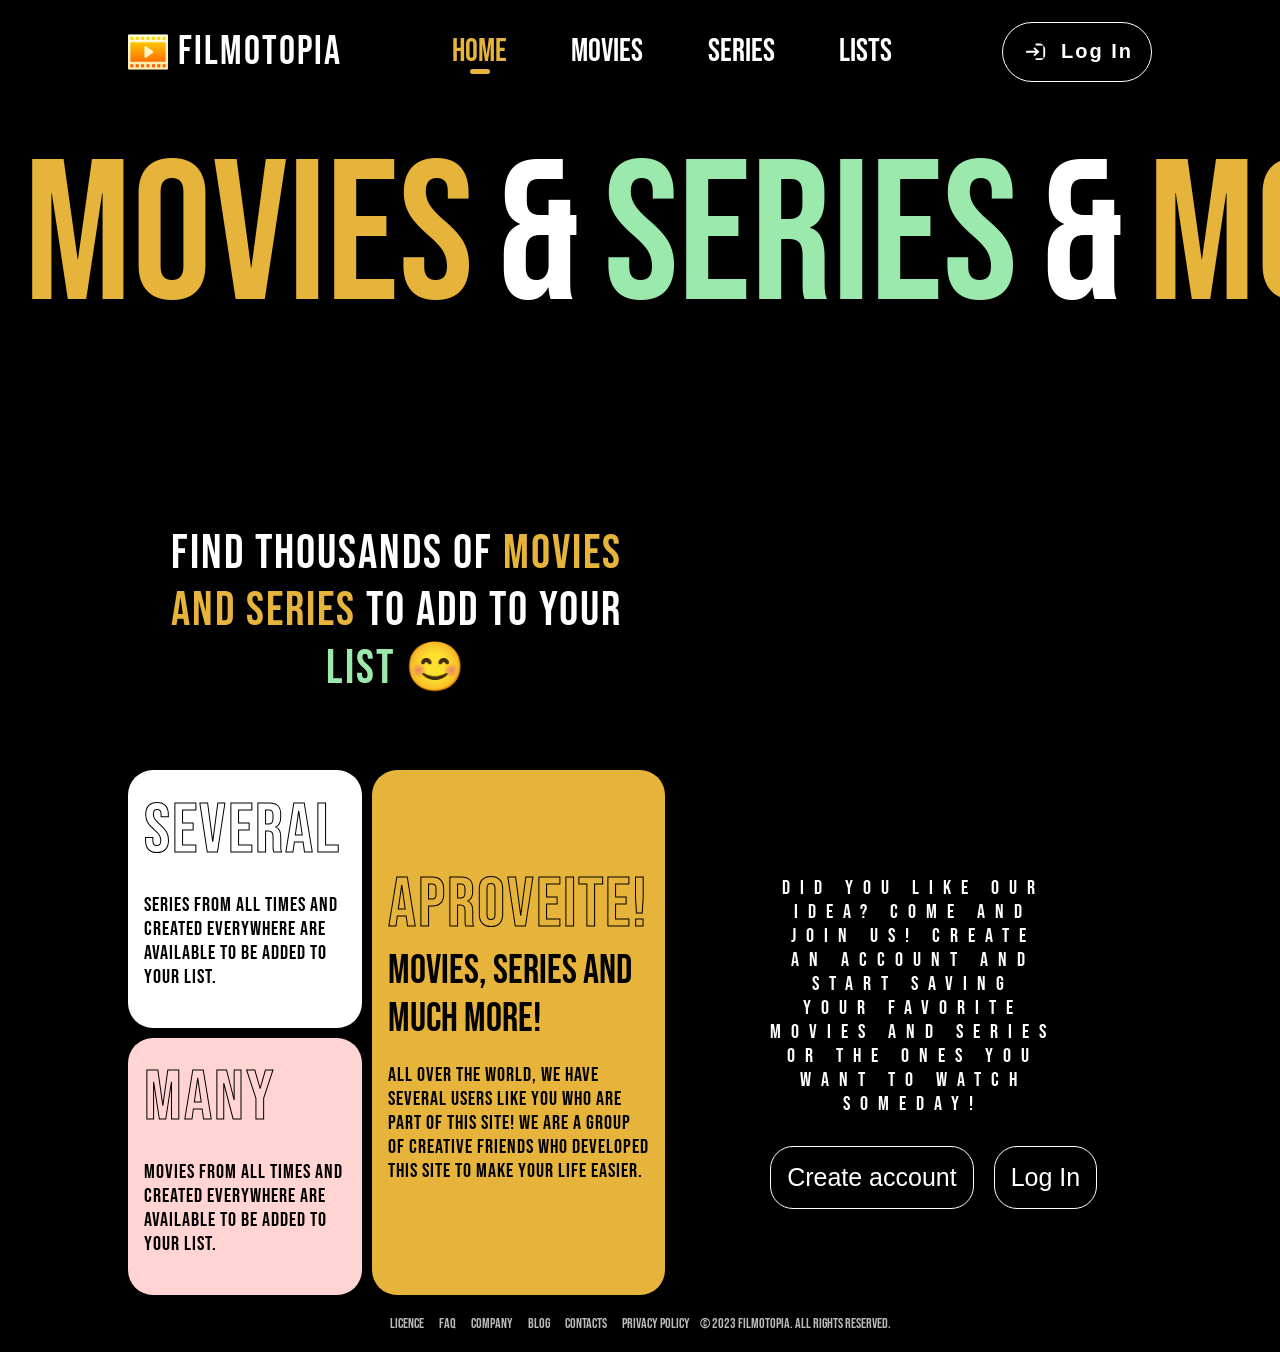
<file: index.html>
<!doctype html>
<html lang="en">
<head>
    <meta charset="UTF-8">
    <meta name="viewport"
          content="width=device-width, user-scalable=no, initial-scale=1.0, maximum-scale=1.0, minimum-scale=1.0">
    <meta http-equiv="X-UA-Compatible" content="ie=edge">
    <title>Filmotopia</title>
    <link rel="icon" href="img/logo/muviesLogo.png" type="image/png">
    <link rel="stylesheet" href="styles/style.css">
</head>
<body>
<header>
    <div class="logo">
        <img src="img/logo/muviesLogo.png" alt="img">
        <h1>FILMOTOPIA</h1>
    </div>
    <ul>
        <li><a href="index.html">home</a></li>
        <li><a href="films.html">MOVIES</a></li>
        <li><a href="series.html">SERIES</a></li>
        <li><a href="lists.html">LISTS</a></li>
    </ul>
    <div class="profileContainer">
        <button class="logInButton">
            <img src="img/icon/VectorDoor.svg" alt="vector">
            Log In
        </button>
    </div>
</header>

<main>
    <section class="marquee">
        <div class="marquee-track">
            <div class="marquee-content">
                <span>MOVIES</span>&
                <span>SERIES</span>&
                <span>MORE</span>&
                <span>MOVIES</span>&
                <span>SERIES</span>&
                <span>MORE</span>&
            </div>
            <div class="marquee-content">
                <span>MOVIES</span>&
                <span>SERIES</span>&
                <span>MORE</span>&
                <span>MOVIES</span>&
                <span>SERIES</span>&
                <span>MORE</span>&
            </div>
        </div>
    </section>
    <section class="infoGridContainer">
        <div class="textContainer block0">
            <h3>Find thousands of <span>movies and series</span> to
                add to your <span>list</span> 😊</h3>
        </div>
        <div class="textContainer block1">
            <h4>several</h4>
            <p>
                series from all times and created
                everywhere are available to be added to your list.
            </p>

        </div>
        <div class="textContainer block2">
            <h4>many</h4>
            <p>
                movies from all times and created
                everywhere are available to be added to your list.
            </p>

        </div>
        <div class="textContainer block3">
            <h4>aproveite!</h4>
            <span>movies, series and much more!</span>
            <p>
                All over the world, we have several users like you who are part of this site!
                We are a group of creative friends who developed this site to make your life easier.
            </p>

        </div>
        <div class="block4">
            <div>
                <p>
                    Did you like our idea? Come and join us! Create an account and start saving your favorite movies and
                    series or the ones you want to watch someday!
                </p>
                <div class="buttonContainer">
                    <button>Create account</button>
                    <button class="logInButton">Log In</button>
                </div>
            </div>

        </div>
    </section>
</main>

<footer>
    <div class="footer-links">
        <a href="#">Licence</a>
        <a href="#">FAQ</a>
        <a href="#">Company</a>
        <a href="#">Blog</a>
        <a href="#">Contacts</a>
        <a href="#">Privacy Policy</a>
    </div>
    <div class="footer-copy">
        © 2023 Filmotopia. All rights reserved.
    </div>
</footer>

<script src="scripts/load-layout.js"></script>
</body>
</html>
</file>
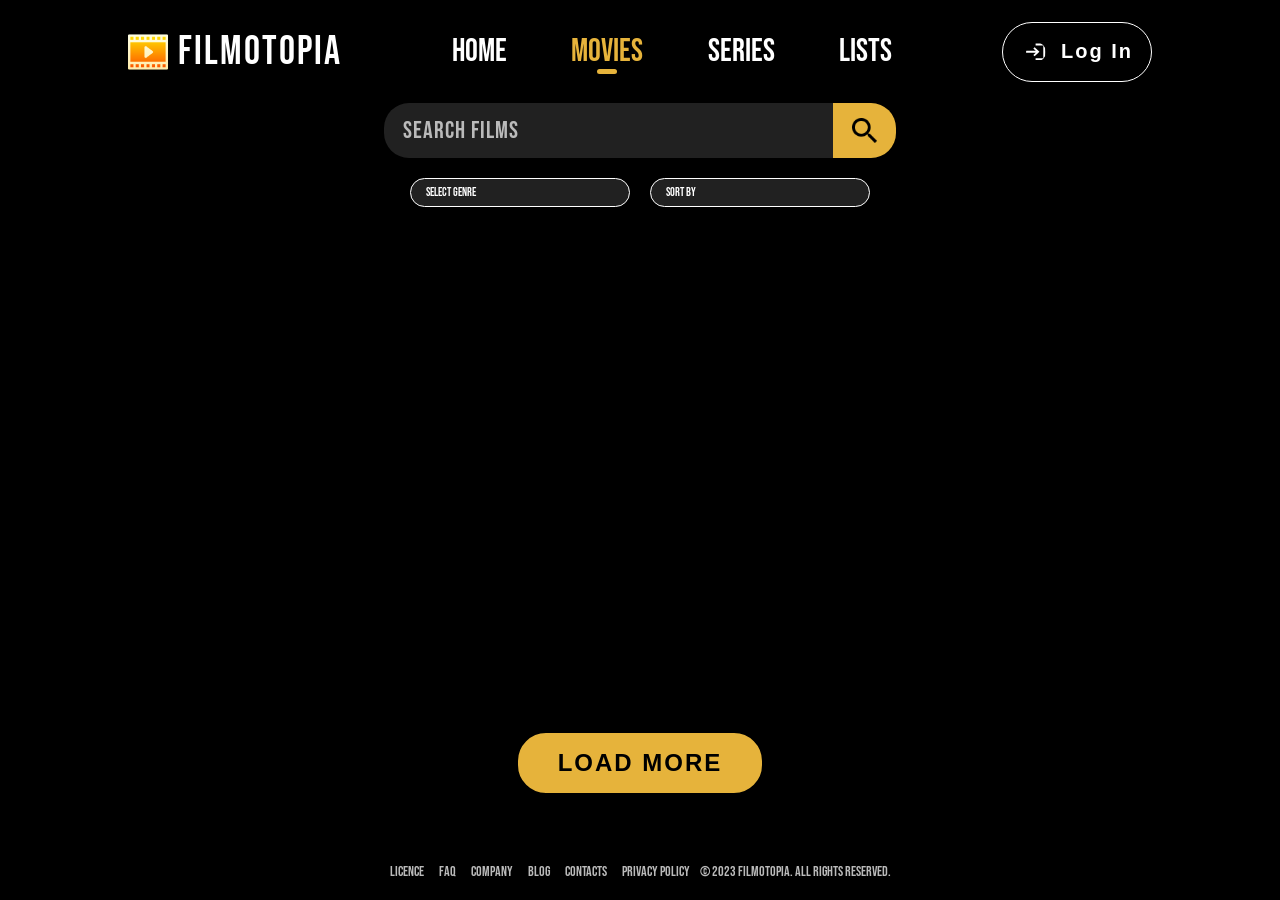
<file: films.html>
<!DOCTYPE html>
<html lang="en">
<head>
    <meta charset="UTF-8">
    <title>Films</title>
    <link rel="icon" href="img/logo/muviesLogo.png" type="image/png">
    <link rel="stylesheet" href="styles/style.css">
</head>
<body>
<header>
    <div class="logo">
        <img src="img/logo/muviesLogo.png" alt="img">
        <h1>FILMOTOPIA</h1>
    </div>
    <ul>
        <li><a href="index.html">home</a></li>
        <li><a href="films.html">MOVIES</a></li>
        <li><a href="series.html">SERIES</a></li>
        <li><a href="lists.html">LISTS</a></li>
    </ul>
    <div class="profileContainer">
        <button class="logInButton">
            <img src="img/icon/VectorDoor.svg" alt="vector">
            Log In
        </button>
    </div>
</header>

<main>
    <section class="controls">
        <div class="search">
            <input type="text" id="searchInput" placeholder="SEARCH FILMS"/>
            <button id="searchButton"><img src="img/icon/Magnifier.png" alt="Magnifier"></button>
        </div>

        <div class="filters">
            <select id="genreSelect">
                <option value="">Select Genre</option>
            </select>

            <select id="sortSelect">
                <option value="">Sort by</option>
                <option value="popularity.desc">Popularity</option>
                <option value="vote_average.desc">Rating</option>
                <option value="release_date.desc">Release Date (Newest)</option>
            </select>
        </div>
    </section>

    <section class="moviesGrid" id="moviesList">

    </section>

    <div class="load-more">
        <button id="loadMoreBtn" class="loadMoreBtn">LOAD MORE</button>
    </div>
</main>

<footer>
    <div class="footer-links">
        <a href="#">Licence</a>
        <a href="#">FAQ</a>
        <a href="#">Company</a>
        <a href="#">Blog</a>
        <a href="#">Contacts</a>
        <a href="#">Privacy Policy</a>
    </div>
    <div class="footer-copy">
        © 2023 Filmotopia. All rights reserved.
    </div>
</footer>

<script src="scripts/load-layout.js"></script>
<script src="scripts/movies.js"></script>
</body>
</html>
</file>
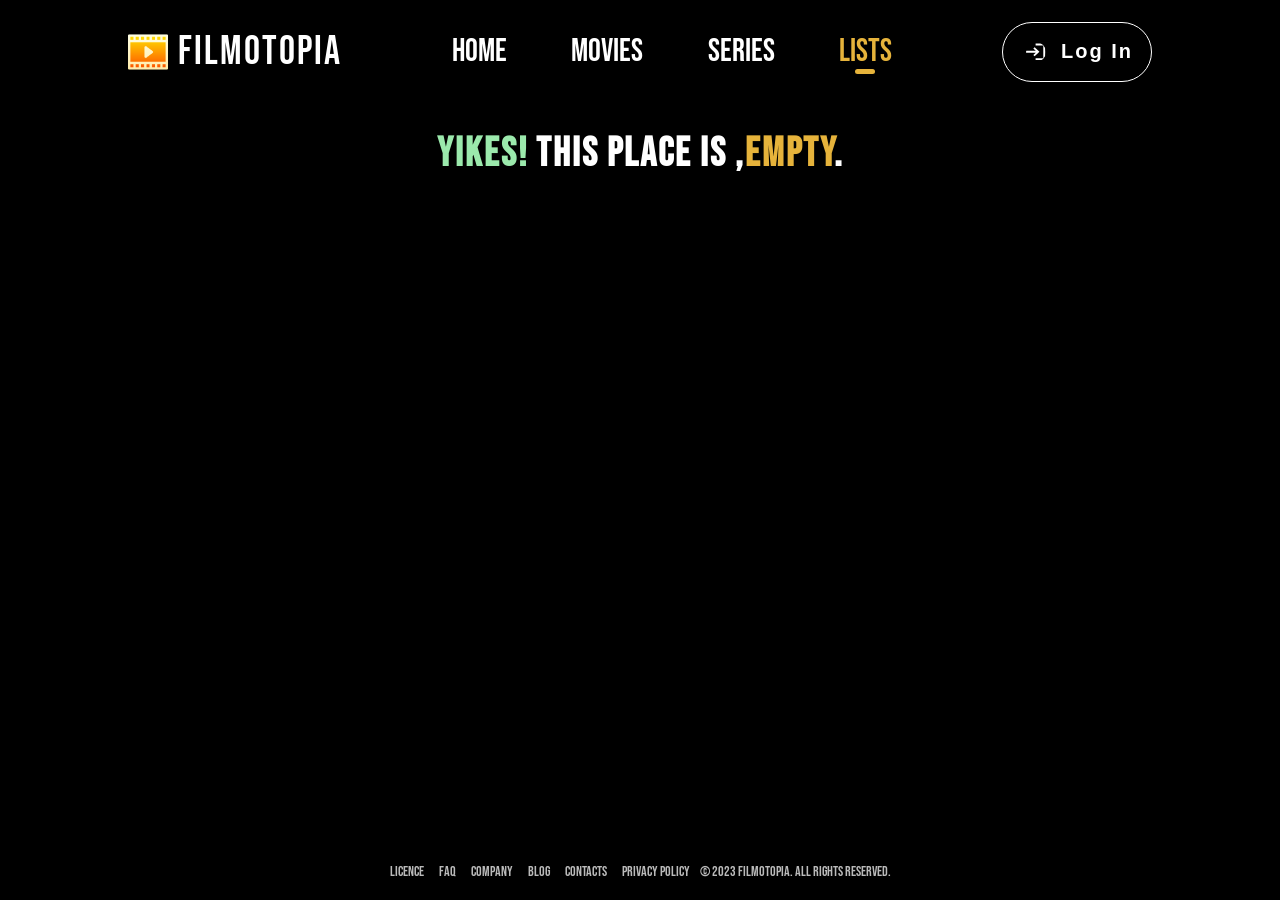
<file: lists.html>
<!DOCTYPE html>
<html lang="en">
<head>
    <meta charset="UTF-8">
    <title>Title</title>
    <link rel="stylesheet" href="styles/style.css">
</head>
<body>
<header>
    <div class="logo">
        <img src="img/logo/muviesLogo.png" alt="img">
        <h1>FILMOTOPIA</h1>
    </div>
    <ul>
        <li><a href="index.html">home</a></li>
        <li><a href="films.html">MOVIES</a></li>
        <li><a href="series.html">SERIES</a></li>
        <li><a href="lists.html">LISTS</a></li>
    </ul>
    <div class="profileContainer">
        <button class="logInButton">
            <img src="img/icon/VectorDoor.svg" alt="vector">
            Log In
        </button>
    </div>
</header>
<main>
    <h1 class="titleList"></h1>
    <div class="favoritesContainer" id="favoritesContainer"></div>
</main>

<footer>
    <div class="footer-links">
        <a href="#">Licence</a>
        <a href="#">FAQ</a>
        <a href="#">Company</a>
        <a href="#">Blog</a>
        <a href="#">Contacts</a>
        <a href="#">Privacy Policy</a>
    </div>
    <div class="footer-copy">
        © 2023 Filmotopia. All rights reserved.
    </div>
</footer>

<script src="scripts/load-layout.js"></script>
<script src="scripts/lists.js"></script>
</body>
</html>
</file>
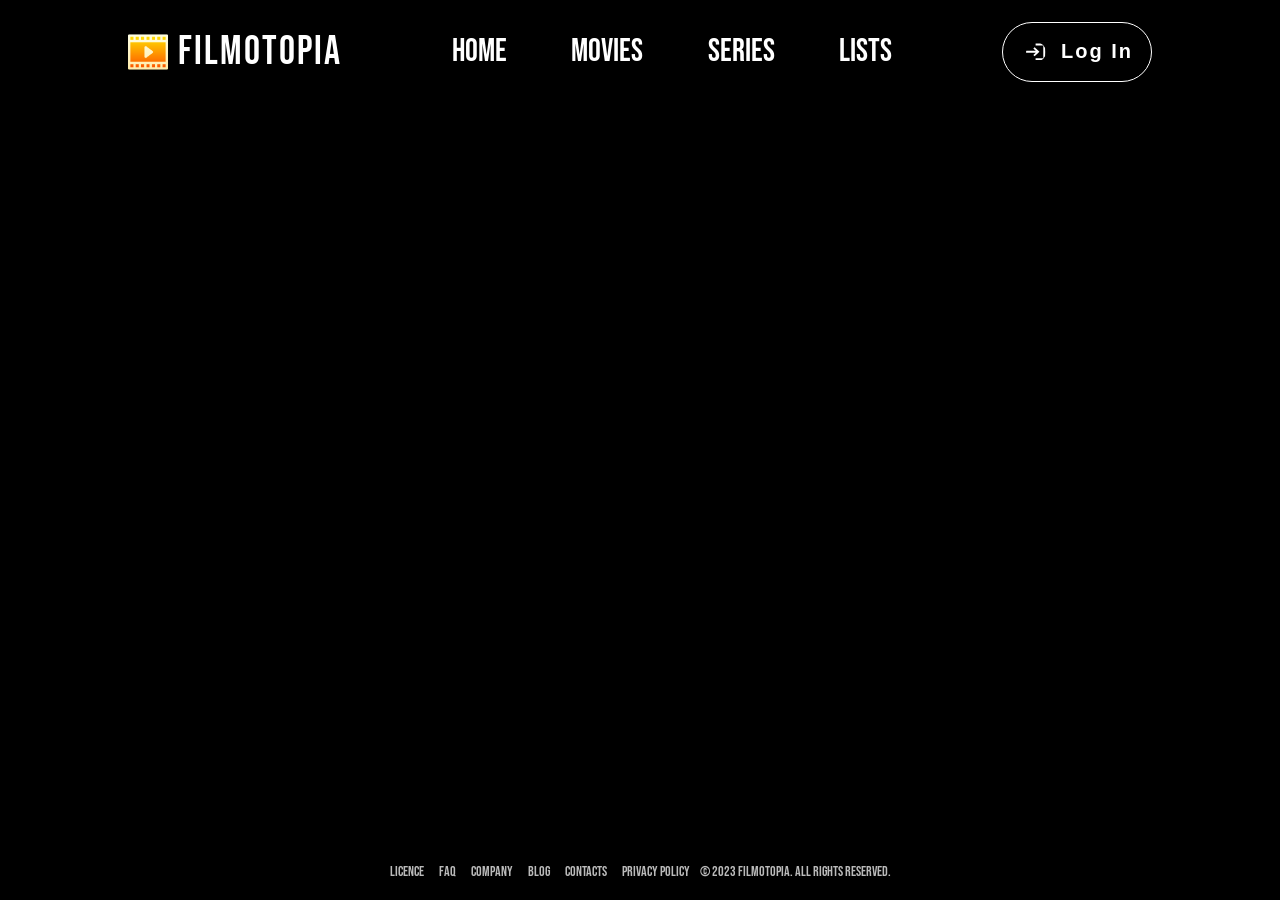
<file: movie.html>
<!DOCTYPE html>
<html lang="en">
<head>
    <meta charset="UTF-8">
    <title>Movie Details</title>
    <link rel="icon" href="img/logo/muviesLogo.png" type="image/png">
    <link rel="stylesheet" href="styles/style.css">
</head>
<body>
<header>
    <div class="logo">
        <img src="img/logo/muviesLogo.png" alt="img">
        <h1>FILMOTOPIA</h1>
    </div>
    <ul>
        <li><a href="index.html">home</a></li>
        <li><a href="films.html">MOVIES</a></li>
        <li><a href="series.html">SERIES</a></li>
        <li><a href="lists.html">LISTS</a></li>
    </ul>
    <div class="profileContainer">
        <button class="logInButton">
            <img src="img/icon/VectorDoor.svg" alt="vector">
            Log In
        </button>
    </div>
</header>
<main>
    <div id="movieDetails" class="movieDetails"></div>
</main>

<footer>
    <div class="footer-links">
        <a href="#">Licence</a>
        <a href="#">FAQ</a>
        <a href="#">Company</a>
        <a href="#">Blog</a>
        <a href="#">Contacts</a>
        <a href="#">Privacy Policy</a>
    </div>
    <div class="footer-copy">
        © 2023 Filmotopia. All rights reserved.
    </div>
</footer>


<script src="./scripts/movie.js"></script>
<script src="./scripts/load-layout.js"></script>
</body>
</html>
</file>
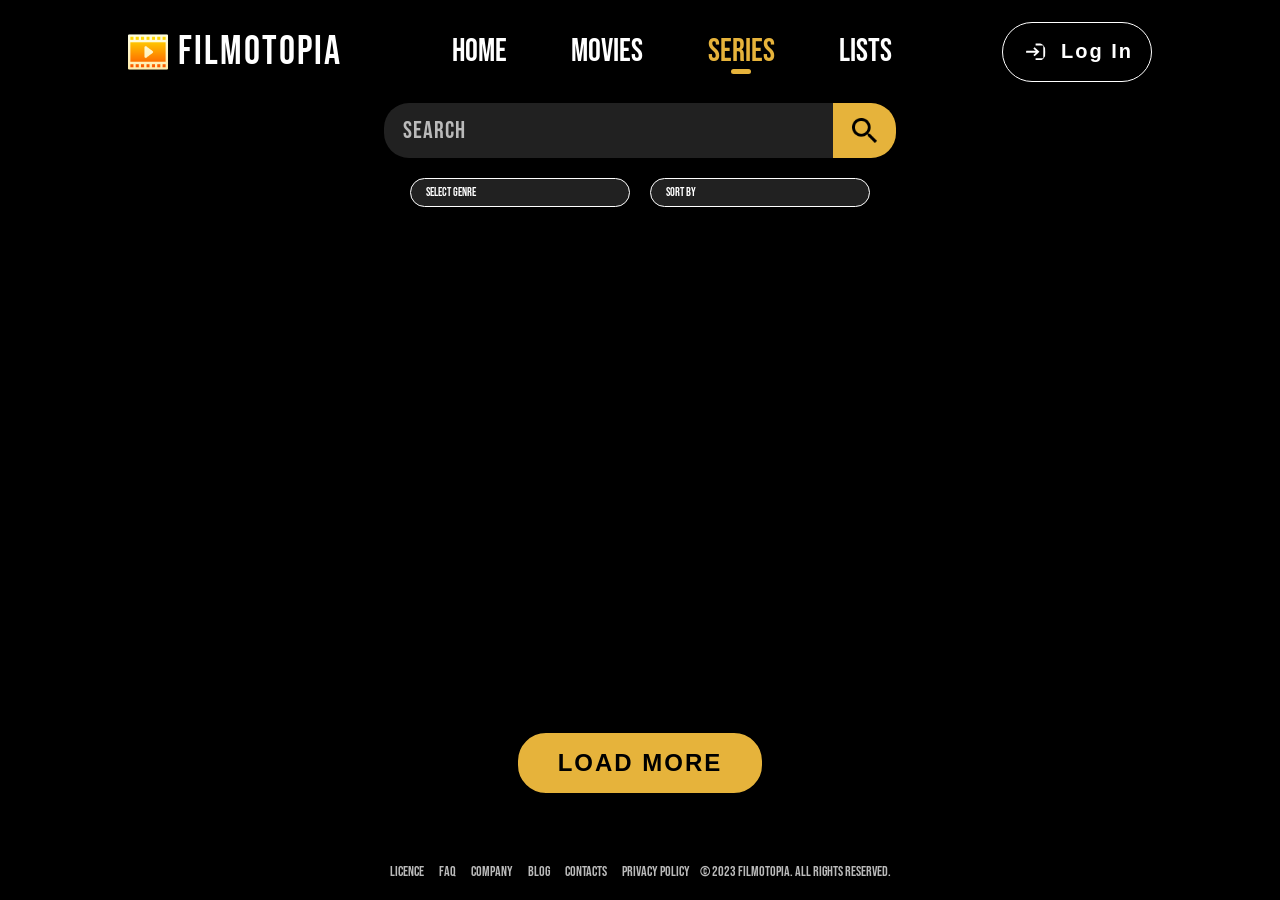
<file: series.html>
<!DOCTYPE html>
<html lang="en">
<head>
    <meta charset="UTF-8">
    <title>Series</title>
    <link rel="icon" href="img/logo/muviesLogo.png" type="image/png">
    <link rel="stylesheet" href="styles/style.css">
</head>
<body>
<header>
    <div class="logo">
        <img src="img/logo/muviesLogo.png" alt="img">
        <h1>FILMOTOPIA</h1>
    </div>
    <ul>
        <li><a href="index.html">home</a></li>
        <li><a href="films.html">MOVIES</a></li>
        <li><a href="series.html">SERIES</a></li>
        <li><a href="lists.html">LISTS</a></li>
    </ul>
    <div class="profileContainer">
        <button class="logInButton">
            <img src="img/icon/VectorDoor.svg" alt="vector">
            Log In
        </button>
    </div>
</header>

<main>
    <section class="controls">
        <div class="search">
            <input type="text" id="searchInput" placeholder="SEARCH"/>
            <button id="searchButton"><img src="img/icon/Magnifier.png" alt="Magnifier"></button>
        </div>

        <div class="filters">
            <select id="genreSelect">
                <option value="">Select Genre</option>
            </select>

            <select id="sortSelect">
                <option value="">Sort by</option>
                <option value="popularity.desc">Popularity</option>
                <option value="vote_average.desc">Rating</option>
                <option value="release_date.desc">Release Date (Newest)</option>
            </select>
        </div>
    </section>

    <section class="moviesGrid" id="moviesList">

    </section>

    <div class="load-more">
        <button id="loadMoreBtn" class="loadMoreBtn">LOAD MORE</button>
    </div>
</main>

<footer>
    <div class="footer-links">
        <a href="#">Licence</a>
        <a href="#">FAQ</a>
        <a href="#">Company</a>
        <a href="#">Blog</a>
        <a href="#">Contacts</a>
        <a href="#">Privacy Policy</a>
    </div>
    <div class="footer-copy">
        © 2023 Filmotopia. All rights reserved.
    </div>
</footer>

<script src="scripts/load-layout.js"></script>
<script src="scripts/series.js"></script>
</body>
</html>
</file>
<file: styles/style.css>
@font-face {
  font-family: "Bedas";
  src: url("../fonts/BebasNeue-Regular.ttf");
  font-weight: 400;
  font-style: normal;
  font-display: swap;
}
html {
  height: 100%;
}

body {
  font-family: "Bedas";
  background-color: #000000;
  color: white;
  width: 100vw;
  height: 100vh;
  box-sizing: border-box;
  margin: 0;
  display: flex;
  flex-direction: column;
  justify-content: space-between;
  align-items: center;
}
body .modalAuthorization {
  position: fixed;
  inset: 0;
  z-index: 1000;
  background-color: rgba(0, 0, 0, 0.85);
  display: flex;
  flex-direction: row;
  justify-content: center;
  align-items: center;
}
body .modalAuthorization .modalWindowAut {
  width: 400px;
  background-color: #212121;
  border-radius: 25px;
  box-shadow: 0 0 20px rgba(0, 0, 0, 0.6);
  padding: 2rem;
  position: relative;
  opacity: 0;
  transform: translateY(-30px);
  transition: all 0.5s ease;
}
body .modalAuthorization .modalWindowAut h2 {
  color: #E6B33B;
  text-align: center;
  font-size: 32px;
  margin-bottom: 1.5rem;
}
body .modalAuthorization .modalWindowAut .formGroup {
  margin-bottom: 1rem;
  display: flex;
  flex-direction: column;
  gap: 0.5rem;
}
body .modalAuthorization .modalWindowAut .formGroup label {
  font-size: 18px;
  color: #BABABA;
}
body .modalAuthorization .modalWindowAut .formGroup input {
  padding: 0.7rem 1rem;
  border-radius: 15px;
  border: none;
  font-size: 16px;
  background-color: #141414;
  color: #FFFFFF;
  transition: background-color 0.3s ease;
}
body .modalAuthorization .modalWindowAut .formGroup input:focus {
  background-color: #000000;
  outline: none;
}
body .modalAuthorization .modalWindowAut .formGroup input::placeholder {
  color: #BABABA;
  font-family: "Bedas";
}
body .modalAuthorization .modalWindowAut .submitBtn {
  width: 100%;
  padding: 0.8rem;
  font-size: 18px;
  font-family: "Bedas";
  border: none;
  border-radius: 20px;
  background-color: #E6B33B;
  color: #000000;
  font-weight: bold;
  cursor: pointer;
  transition: all 0.3s ease;
}
body .modalAuthorization .modalWindowAut .submitBtn:hover {
  background-color: #E4B43B;
  transform: scale(1.03);
}
body .modalAuthorization .modalWindowAut .modalCloseAut {
  position: absolute;
  top: 15px;
  right: 20px;
  font-size: 36px;
  color: #FFFFFF;
  cursor: pointer;
  transition: color 0.3s ease;
}
body .modalAuthorization .modalWindowAut .modalCloseAut:hover {
  color: #E6B33B;
}
body .modalAuthorization .appearance {
  opacity: 1;
  transform: translateY(0);
}
body .modalOverlay {
  color: #141414;
  position: fixed;
  inset: 0;
  background-color: rgba(0, 0, 0, 0.85);
  z-index: 1000;
  display: flex;
  flex-direction: row;
  justify-content: center;
  align-items: center;
}
body .modalOverlay .modalWindow {
  position: relative;
  width: auto;
  max-width: 1200px;
  border-radius: 30px;
  overflow: hidden;
  box-shadow: 0 0 30px rgba(0, 0, 0, 0.8);
  z-index: 0;
  max-height: 90vh;
  display: flex;
  flex-direction: column;
  justify-content: space-around;
  align-items: center;
  opacity: 0;
  transform: translateY(-30px);
  transition: all 0.5s ease;
}
body .modalOverlay .modalWindow .modalBg {
  position: absolute;
  top: 0;
  left: 0;
  width: 100%;
  height: 100%;
  background-size: cover;
  background-position: center;
  filter: blur(10px) brightness(0.3);
  z-index: 0;
}
body .modalOverlay .modalWindow .modal-wrapper {
  position: relative;
  padding: 2rem;
  z-index: 2;
  display: flex;
  flex-direction: row;
  justify-content: center;
  align-items: center;
  gap: 20px;
  width: 90%;
  height: 90%;
}
body .modalOverlay .modalWindow .modal-wrapper .modal-close {
  position: absolute;
  top: 20px;
  right: 30px;
  font-size: 50px;
  color: #FFFFFF;
  cursor: pointer;
  transition: color 0.3s ease;
  z-index: 2;
}
body .modalOverlay .modalWindow .modal-wrapper .modal-close:hover {
  color: #E6B33B;
}
body .modalOverlay .modalWindow .modal-wrapper .modalPoster {
  width: 300px;
  height: 100%;
  border-radius: 20px;
  object-fit: cover;
  box-shadow: 0 0 10px rgba(0, 0, 0, 0.5);
}
body .modalOverlay .modalWindow .modal-wrapper .modalInfo {
  flex: 1;
  color: #FFFFFF;
  display: flex;
  flex-direction: column;
  gap: 5px;
  text-transform: none;
}
body .modalOverlay .modalWindow .modal-wrapper .modalInfo h2 {
  font-size: 36px;
  letter-spacing: 1px;
  color: #E6B33B;
}
body .modalOverlay .modalWindow .modal-wrapper .modalInfo p {
  font-size: 18px;
  letter-spacing: 1px;
  line-height: 1;
}
body .modalOverlay .modalWindow .modal-wrapper .modalInfo p span {
  font-family: sans-serif;
}
body .modalOverlay .modalWindow .modal-wrapper .modalInfo .favoriteBtn {
  width: 50px;
  height: 50px;
  font-size: 30px;
  background: transparent;
  border: none;
  cursor: pointer;
  transition: transform 0.2s ease;
}
body .modalOverlay .modalWindow .modal-wrapper .modalInfo .favoriteBtn:hover {
  transform: scale(1.2);
}
body .modalOverlay .modalWindow .modal-wrapper .modalInfo .favoriteBtn.active {
  color: #FFD4D3;
}
body .modalOverlay .appearance {
  opacity: 1;
  transform: translateY(0);
  color: #141414;
}

header {
  display: flex;
  flex-direction: row;
  justify-content: space-between;
  align-items: center;
  max-width: 100vw;
  width: 80%;
}
header .logo {
  display: flex;
  flex-direction: row;
  justify-content: space-between;
  align-items: center;
  gap: 10px;
  font-weight: 400;
}
header .logo img {
  vertical-align: middle;
  width: 40px;
  height: 40px;
  object-fit: cover;
}
header .logo h1 {
  font-size: 40px;
  font-weight: 400;
  text-align: center;
  letter-spacing: 2px;
  margin: 0;
}
header ul {
  display: flex;
  flex-direction: row;
  justify-content: space-between;
  align-items: center;
  max-width: 440px;
  width: 100%;
  font-size: 32px;
  list-style: none;
  padding: 0;
}
header ul .activeHref {
  color: #E6B33B;
}
header ul a {
  position: relative;
  text-decoration: none;
  text-transform: uppercase;
  color: #FFFFFF;
}
header ul a::after {
  content: "";
  position: absolute;
  bottom: -3px;
  left: 50%;
  transform: translateX(-50%);
  width: 0;
  height: 5px;
  border-radius: 5px;
  background-color: #E6B33B;
  transition: all 0.3s ease;
}
header ul a.activeHref::after {
  width: 20px;
}
header .profileContainer {
  display: flex;
  flex-direction: row;
  justify-content: space-between;
  align-items: center;
}
header .profileContainer button {
  display: flex;
  justify-content: center;
  align-items: center;
  gap: 10px;
  width: 150px;
  height: 60px;
  background-color: #000000;
  color: #FFFFFF;
  font-size: 20px;
  font-weight: bold;
  letter-spacing: 2px;
  border: 1px solid #FFFFFF;
  border-radius: 92px;
  padding: 0;
  cursor: pointer;
  transition: all 0.3s ease;
}
header .profileContainer button img {
  vertical-align: middle;
  width: 20px;
  height: 20px;
  object-fit: contain;
  padding: 5px;
  border-radius: 50%;
}
header .profileContainer button:hover {
  background-color: #FFFFFF;
  color: #000000;
  border: 1px solid #000000;
}
header .profileContainer button:hover img {
  background-color: #000000;
}

main {
  display: flex;
  flex: 1;
  flex-direction: column;
  justify-content: space-between;
  align-items: center;
  width: 100vw;
}
main .marquee {
  width: 100%;
  overflow: hidden;
  padding: 1rem 0;
  pointer-events: none;
}
main .marquee .marquee-track {
  display: flex;
  width: fit-content;
  height: 30%;
  animation: scroll-marquee 30s linear infinite;
  pointer-events: none;
}
main .marquee .marquee-track .marquee-content {
  display: flex;
  font-size: 200px;
  font-weight: 200;
  text-transform: uppercase;
  pointer-events: none;
}
main .marquee .marquee-track .marquee-content span {
  margin: 0 1.5rem;
}
main .marquee .marquee-track .marquee-content span:nth-child(odd) {
  color: #E6B33B;
}
main .marquee .marquee-track .marquee-content span:nth-child(even) {
  color: #9BE9AC;
}
@keyframes scroll-marquee {
  0% {
    transform: translateX(0);
  }
  100% {
    transform: translateX(-50%);
  }
}
main .infoGridContainer {
  display: grid;
  grid-template-columns: repeat(4, 1fr);
  grid-template-rows: repeat(3, 1fr);
  gap: 10px;
  width: 80%;
  height: 70%;
}
main .infoGridContainer h4 {
  color: transparent;
  font-size: 70px;
  font-weight: 500;
  letter-spacing: 2px;
  -webkit-text-stroke: 1px black;
  margin: 0;
}
main .infoGridContainer .textContainer {
  display: flex;
  flex-direction: column;
  justify-content: center;
  padding: 1rem;
}
main .infoGridContainer .textContainer p {
  font-size: 20px;
  font-weight: 100;
  letter-spacing: 1px;
}
main .infoGridContainer .block0 {
  grid-column: 1/3;
  grid-row: 1/2;
  font-size: 41px;
  letter-spacing: 2px;
  text-align: center;
}
main .infoGridContainer .block0 h3 {
  font-weight: normal;
}
main .infoGridContainer .block0 span:nth-child(1n) {
  color: #E6B33B;
}
main .infoGridContainer .block0 span:nth-child(2n) {
  color: #9BE9AC;
}
main .infoGridContainer .block1 {
  grid-column: 1/2;
  grid-row: 2/3;
  background: #FFFFFF;
  color: #000000;
  border-radius: 25px;
}
main .infoGridContainer .block2 {
  grid-column: 1/2;
  grid-row: 3/4;
  background: #FFD4D3;
  color: #000000;
  border-radius: 25px;
}
main .infoGridContainer .block3 {
  grid-column: 2/3;
  grid-row: 2/4;
  background: #E6B33B;
  color: #000000;
  border-radius: 25px;
}
main .infoGridContainer .block3 span {
  font-size: 40px;
}
main .infoGridContainer .block4 {
  grid-column: 3/5;
  grid-row: 2/4;
  display: flex;
  align-items: center;
  justify-content: center;
}
main .infoGridContainer .block4 div:nth-child(1) {
  display: flex;
  flex-direction: column;
  gap: 10px;
  max-width: 60%;
  text-align: center;
}
main .infoGridContainer .block4 div:nth-child(1) p {
  font-size: 20px;
  letter-spacing: 0.5em;
  line-height: 1.2;
}
main .infoGridContainer .block4 .buttonContainer {
  width: 100%;
  display: flex;
  gap: 20px;
  justify-content: space-between;
  align-items: stretch;
}
main .infoGridContainer .block4 .buttonContainer button {
  flex: 1;
  height: 100%;
  padding: 1rem;
  font-size: 25px;
  border-radius: 23px;
  cursor: pointer;
  white-space: nowrap;
  text-align: center;
  transition: all 0.3s ease;
  background-color: #000000;
  color: #FFFFFF;
  border: 1px solid #FFFFFF;
}
main .infoGridContainer .block4 .buttonContainer button:hover {
  background-color: #FFFFFF;
  color: #000000;
  border: 1px solid #000000;
}
main .controls {
  display: flex;
  flex-direction: column;
  justify-content: center;
  align-items: center;
  gap: 20px;
  margin-bottom: 2rem;
  width: 100%;
  height: auto;
}
main .controls .search {
  display: flex;
  flex-direction: row;
  justify-content: center;
  align-items: center;
  width: 40%;
}
main .controls .search input {
  width: 100%;
  padding: 0.8rem 1.2rem;
  font-size: 24px;
  font-family: "Bedas";
  border-radius: 25px 0 0 25px;
  border: none;
  background-color: #212121;
  color: #FFFFFF;
  transition: all 0.3s ease;
}
main .controls .search input::placeholder {
  color: #BABABA;
  text-transform: uppercase;
  letter-spacing: 1px;
}
main .controls .search input:focus {
  outline: none;
  background-color: #141414;
}
main .controls .search button {
  height: 100%;
  background-color: #E6B33B;
  border: none;
  cursor: pointer;
  border-radius: 0 25px 25px 0;
  transition: background-color 0.3s ease;
  padding: 0.8rem 1.2rem;
}
main .controls .search button img {
  vertical-align: middle;
  width: 25px;
  height: 25px;
  object-fit: contain;
  transition: all 0.2s ease;
}
main .controls .search button:hover img {
  transform: scale(1.1);
}
main .controls .filters {
  display: flex;
  flex-direction: row;
  justify-content: center;
  align-items: center;
  gap: 20px;
  flex-wrap: wrap;
}
main .controls .filters select {
  font-family: "Bedas";
  font-size: 12px;
  padding: 6px 15px;
  background-color: #212121;
  color: #FFFFFF;
  border: 1px solid #FFFFFF;
  border-radius: 25px;
  appearance: none;
  cursor: pointer;
  transition: all 0.3s ease;
  min-width: 220px;
}
main .controls .filters select:focus {
  outline: none;
  border-color: #E6B33B;
  background-color: #141414;
}
main .controls .filters select option {
  background-color: #212121;
  color: #FFFFFF;
}
main .load-more {
  display: flex;
  justify-content: center;
  margin: 3rem 0;
}
main .load-more .loadMoreBtn {
  display: flex;
  flex-direction: row;
  justify-content: center;
  align-items: center;
  font-size: 24px;
  font-weight: bold;
  letter-spacing: 2px;
  padding: 1rem 2.5rem;
  background-color: #E6B33B;
  color: #000000;
  border: 2px solid #000000;
  border-radius: 30px;
  cursor: pointer;
  transition: all 0.3s ease;
}
main .load-more .loadMoreBtn:hover {
  transform: scale(1.03);
}
main .moviesGrid {
  display: grid;
  grid-template-columns: repeat(4, 1fr);
  max-width: 100%;
  padding: 10px;
  gap: 1rem;
}
main .moviesGrid .movie-card {
  max-width: 330px;
  background-color: #141414;
  color: white;
  border-radius: 25px;
  overflow: hidden;
  text-align: start;
  padding: 15px;
  transition: all 0.3s ease;
}
main .moviesGrid .movie-card img {
  width: 100%;
  height: 450px;
  object-fit: cover;
  border-radius: 14px;
}
main .moviesGrid .movie-card h3 {
  font-size: 25px;
  font-weight: 400;
  height: 1em;
  margin: 0;
  overflow: hidden;
}
main .moviesGrid .movie-card .btnMovies {
  display: block;
  width: 100%;
  color: black;
  text-align: center;
  text-decoration: none;
  background-color: #E6B33B;
  border: none;
  font-size: 25px;
  border-radius: 15px;
  transition: all 0.3s ease;
  padding: 0.5rem 0;
}
main .moviesGrid .movie-card .btnMovies:hover {
  background-color: #e3aa24;
}
main .movieDetails {
  position: relative;
  display: grid;
  max-width: 100vw;
  grid-template-columns: 3fr 300px 2fr 2fr 3fr;
  grid-template-rows: repeat(5, 1fr);
  gap: 10px;
  padding: 20px;
  width: 95%;
  height: 100%;
}
main .movieDetails .backGroundMovie {
  position: absolute;
  top: 0;
  left: 0;
  width: 100%;
  height: 100%;
  background-size: cover;
  background-position: center;
  filter: blur(10px) brightness(0.3);
  z-index: -1;
}
main .movieDetails .posterMovie {
  grid-column: 2/3;
  grid-row: 1/3;
  display: flex;
  align-items: center;
  justify-content: center;
  z-index: 2;
}
main .movieDetails .posterMovie img {
  width: 100%;
  object-fit: cover;
  box-shadow: 0 10px 25px rgba(0, 0, 0, 0.85);
  border-radius: 20px;
}
main .movieDetails .infoMovie {
  grid-column: 3/5;
  grid-row: 1/3;
  display: flex;
  flex-direction: column;
  align-items: start;
  justify-content: space-between;
  z-index: 2;
  max-width: 900px;
}
main .movieDetails .infoMovie h1 {
  color: #E6B33B;
  margin-bottom: 0;
}
main .movieDetails .infoMovie p {
  margin: 0;
}
main .movieDetails .infoMovie p strong {
  color: #9BE9AC;
  letter-spacing: 1.5px;
  font-weight: 500;
}
main .movieDetails .infoMovie #addToFavorites {
  font-family: "Bedas";
  padding: 10px 20px;
  font-size: 16px;
  cursor: pointer;
  background-color: #E6B33B;
  color: #000000;
  border: none;
  border-radius: 15px;
  transition: all 0.5s ease;
}
main .movieDetails .infoMovie #addToFavorites.favorited {
  background-color: #141414;
  color: #9BE9AC;
}
main .movieDetails .trailerMovie {
  grid-column: 2/5;
  grid-row: 3/6;
  display: flex;
  flex-direction: column;
  align-items: center;
  justify-content: space-around;
  z-index: 2;
}
main .movieDetails .trailerMovie h2 {
  color: #E6B33B;
  letter-spacing: 2px;
  font-weight: 500;
}
main .movieDetails .trailerMovie iframe {
  max-width: 1200px;
  width: 100%;
  height: 100%;
  box-shadow: 0 10px 25px rgba(0, 0, 0, 0.85);
  border-radius: 20px;
  background-color: #141414;
}
main h1 {
  font-size: 40px;
  letter-spacing: 2px;
}
main h1 span:nth-child(1) {
  color: #9BE9AC;
}
main h1 span:nth-child(2) {
  color: #E6B33B;
}
main .favoritesContainer {
  display: grid;
  max-width: 1200px;
  width: 100%;
  height: 100%;
  padding: 10px;
  gap: 10px;
}
main .favoritesContainer .movieLine {
  display: flex;
  flex-direction: row;
  align-items: center;
  justify-content: space-around;
  width: 100%;
  max-height: 120px;
  gap: 20px;
  padding: 20px;
  border: 1px solid #212121;
  border-radius: 15px;
}
main .favoritesContainer .movieLine img {
  max-height: 110px;
  object-fit: contain;
  border-radius: 10px;
}
main .favoritesContainer .movieLine a {
  text-decoration: none;
}
main .favoritesContainer .movieLine a h3 {
  color: #E6B33B;
  letter-spacing: 1px;
  width: 150px;
}
main .favoritesContainer .movieLine .remove-btn {
  padding: 10px 15px;
  font-size: 18px;
  font-family: "Bedas";
  border: none;
  border-radius: 10px;
  background-color: #E6B33B;
  color: #000000;
  font-weight: bold;
  cursor: pointer;
  transition: all 0.3s ease;
}
main .favoritesContainer .movieLine .remove-btn:hover {
  background-color: #d39c1b;
}

footer {
  display: flex;
  flex-direction: row;
  justify-content: center;
  align-items: center;
  gap: 10px;
  color: #FFFFFF;
  padding: 20px 15px;
  text-align: center;
  font-size: 14px;
}
footer .footer-links {
  display: flex;
  flex-direction: row;
  justify-content: center;
  align-items: center;
  flex-wrap: wrap;
  justify-content: center;
  gap: 15px;
}
footer .footer-links a {
  color: #BABABA;
  text-decoration: none;
  transition: color 0.2s ease;
}
footer .footer-links a:hover {
  color: #FFFFFF;
}
footer .footer-copy {
  color: #BABABA;
}

/*# sourceMappingURL=style.css.map */
</file>
